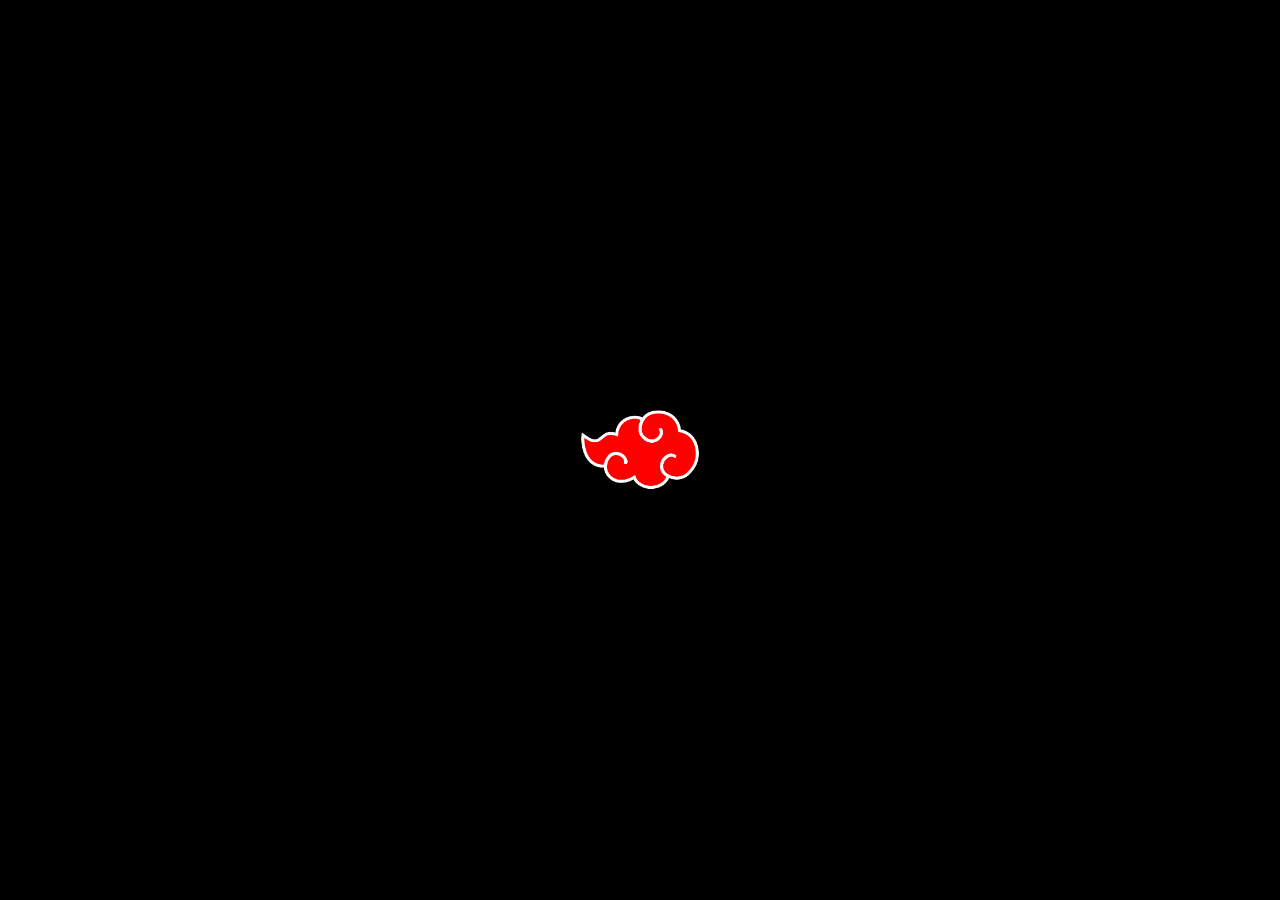
<file: index.html>
<!DOCTYPE html>
<html lang="ru">
<head>
    <meta charset="UTF-8">
    <meta name="viewport" content="width=device-width, initial-scale=1.0">
    <title>RAVEN TATTO</title>
    <link rel="stylesheet" href="assets/styles.css">
</head>
<body>
    <div id="preloader">
        <img src="assets/akatsuki-cloud.png" alt="Загрузка">
    </div>

    <header>
        <h1 class="logo">RAVEN <span class="japanese">タトゥー</span></h1>
        <nav>
            <ul>
                <li><a href="index.html">Главная</a></li>
                <li><a href="contacts.html">Контакты</a></li>
                <li><a href="https://t.me/raviii_gg" target="_blank">Telegram</a></li>
                <li><a href="https://instagram.com/raven.oleh" target="_blank">Instagram</a></li>
            </ul>
        </nav>
    </header>

    <main>
        <section class="intro">
            <h2>Добро пожаловать в RAVEN TATTO</h2>
            <p>Профессиональные татуировки с уникальным стилем.</p>
        </section>
    </main>

    <script src="assets/script.js"></script>
</body>
</html>
</file>
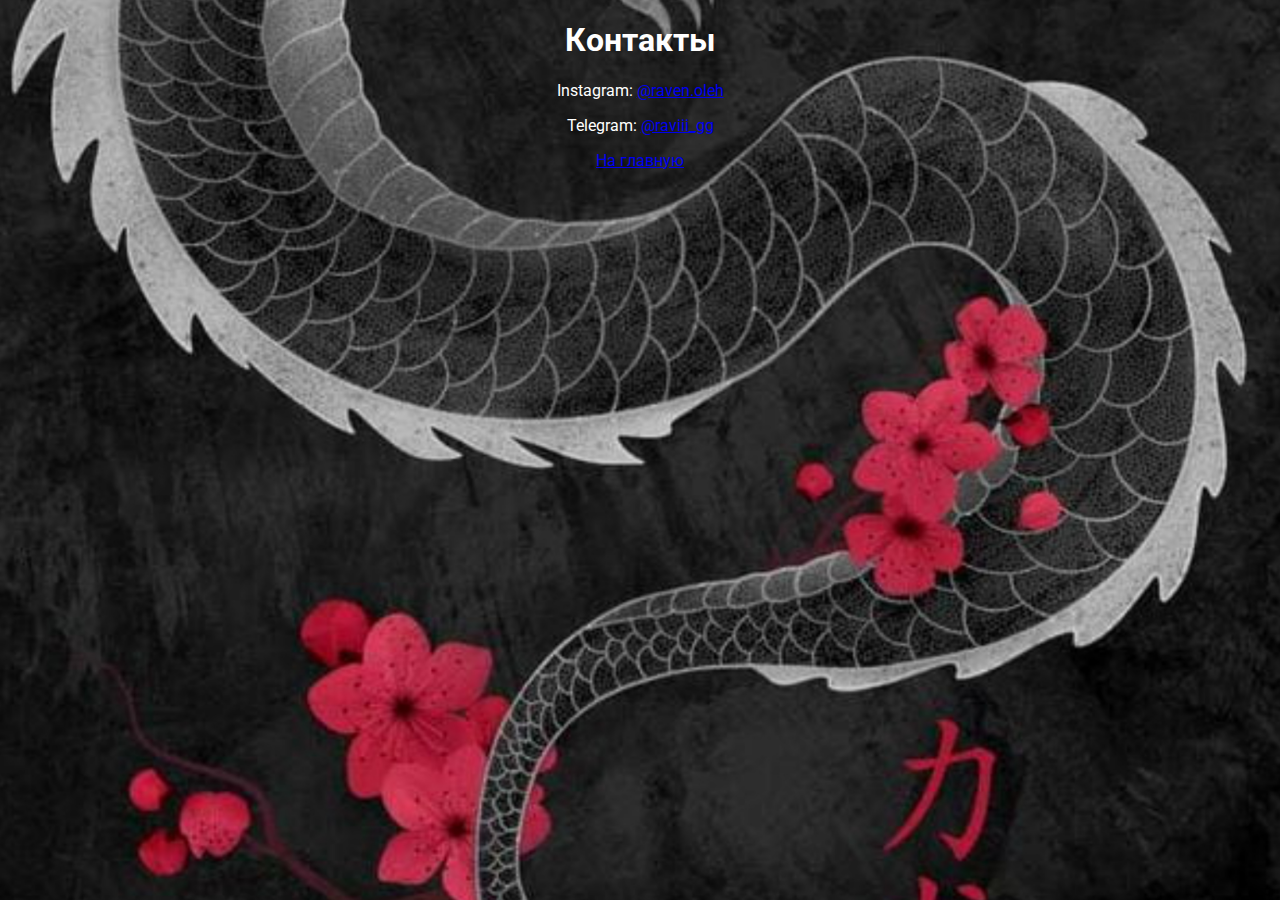
<file: contacts.html>
<!DOCTYPE html>
<html lang="ru">
<head>
    <meta charset="UTF-8">
    <meta name="viewport" content="width=device-width, initial-scale=1.0">
    <title>Контакты - RAVEN TATTO</title>
    <link rel="stylesheet" href="assets/styles.css">
</head>
<body>
    <div class="container">
        <h1>Контакты</h1>
        <p>Instagram: <a href="https://instagram.com/raven.oleh" target="_blank">@raven.oleh</a></p>
        <p>Telegram: <a href="https://t.me/raviii_gg" target="_blank">@raviii_gg</a></p>
        <a href="index.html" class="button">На главную</a>
    </div>
</body>
</html>
</file>
<file: assets/styles.css>
@import url('https://fonts.googleapis.com/css2?family=Roboto:wght@400;700&display=swap');

body {
    font-family: 'Roboto', sans-serif;
    margin: 0;
    padding: 0;
    background: url('https://deadravenoleh.github.io/raven-tatto-website/assets/tokyo-background.jpg') no-repeat center center fixed;
    background-size: cover;
    color: white;
    text-align: center;
}

header {
    background: rgba(0, 0, 0, 0.7);
    padding: 10px 0;
}

.logo {
    font-size: 28px;
    text-transform: uppercase;
}

.japanese {
    font-family: 'Noto Sans JP', sans-serif;
    font-size: 24px;
}

nav ul {
    list-style: none;
    padding: 0;
}

nav ul li {
    display: inline;
    margin: 0 15px;
}

nav ul li a {
    color: white;
    text-decoration: none;
    transition: color 0.3s;
}

nav ul li a:hover {
    color: #ff0000;
}

#preloader {
    position: fixed;
    width: 100%;
    height: 100%;
    background: black;
    display: flex;
    justify-content: center;
    align-items: center;
}

#preloader img {
    width: 150px;
    animation: fadeIn 2s;
}

@keyframes fadeIn {
    from { opacity: 0; }
    to { opacity: 1; }
}
</file>
